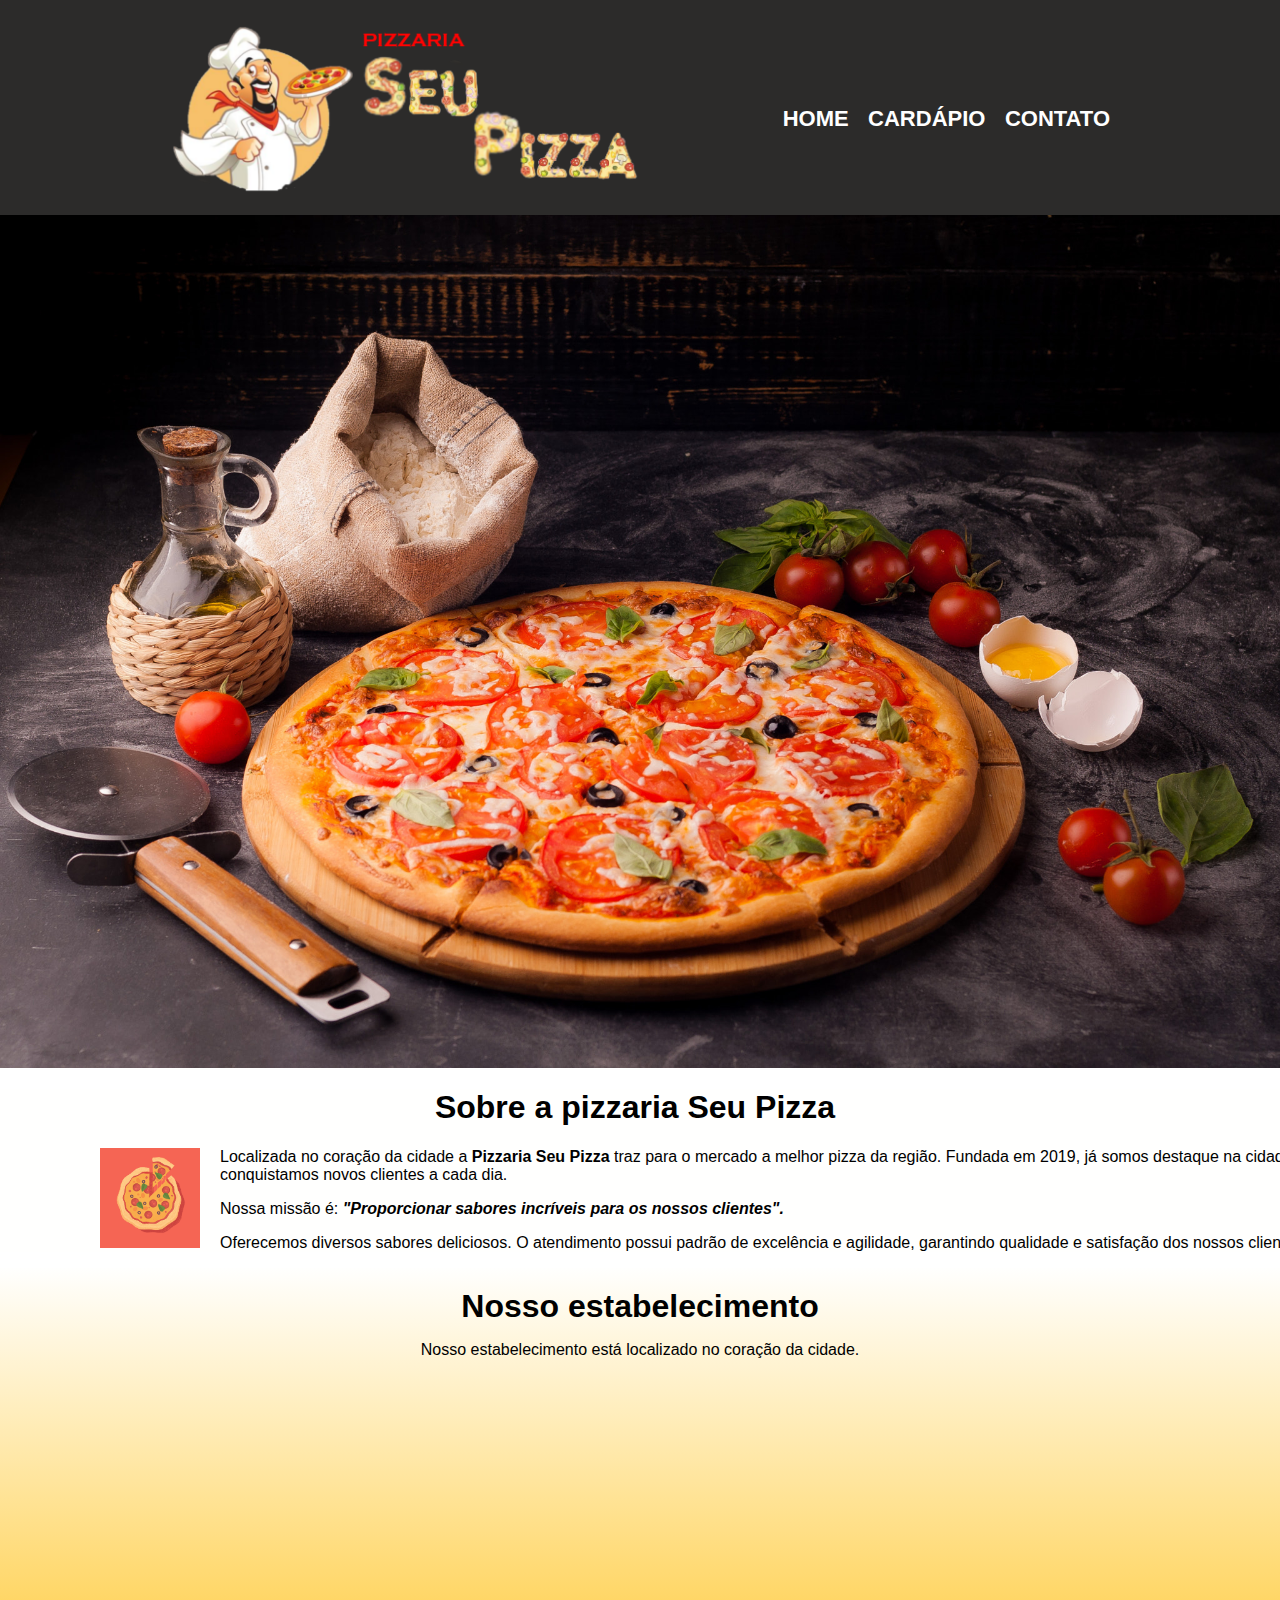
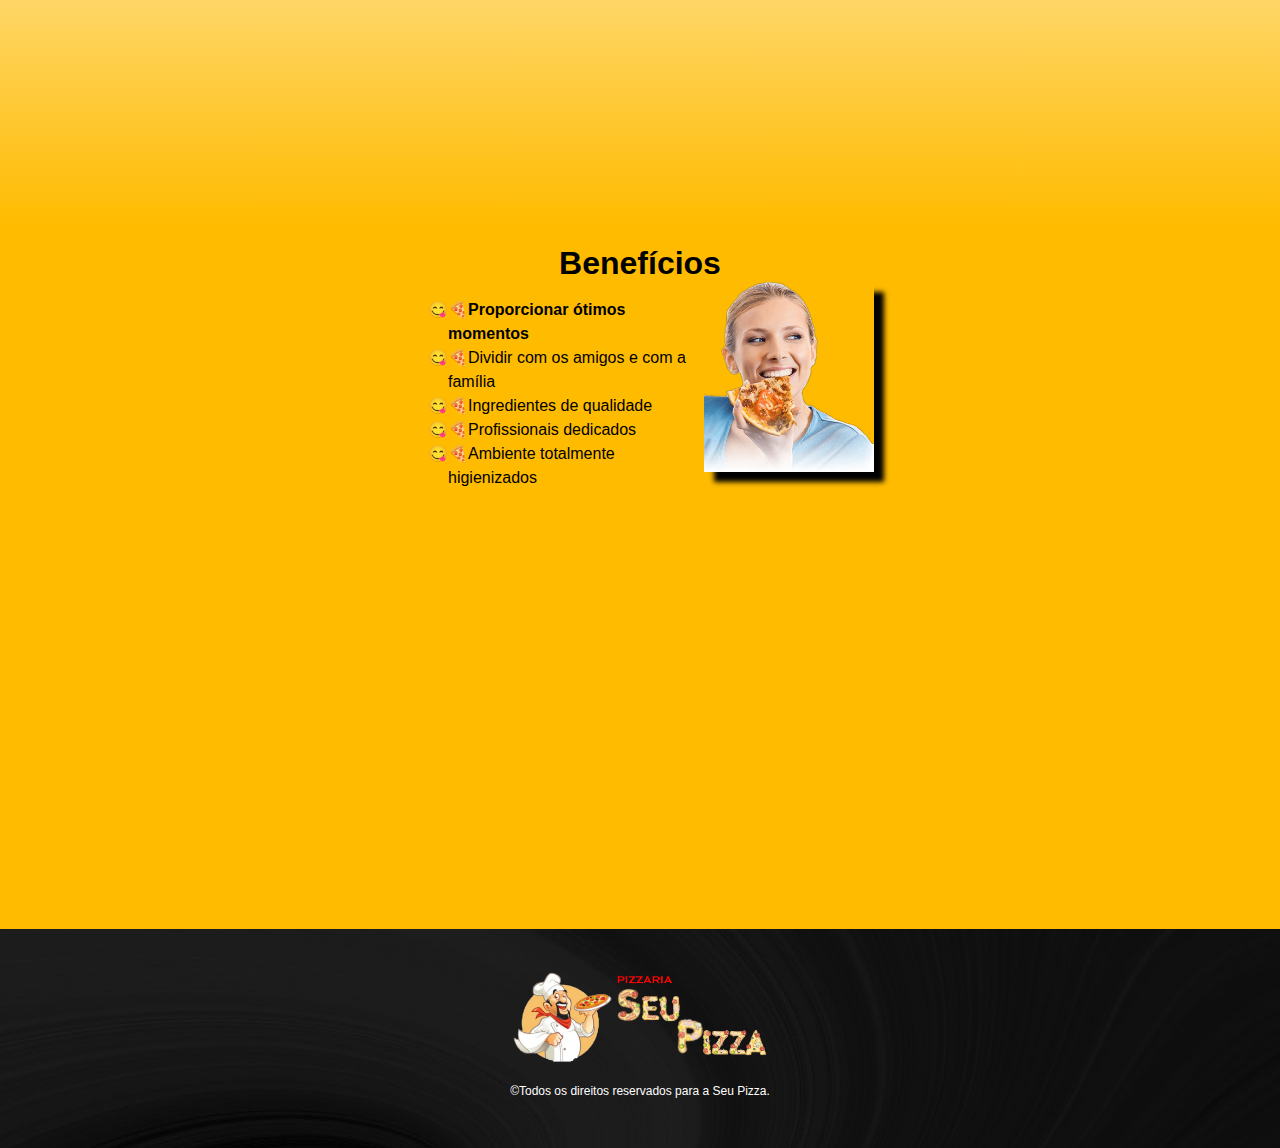
<file: index.html>
<html>
    <head>
        <link href="estilo.css" rel="stylesheet">
        <link href="icone.ico" rel="shortcut icon">
        <title>Pizzaria Seu Pizza</title>
    </head>
    <body>
        <header>
            <div class="logo_caixa">
                <img src="logo.png" title="Pizzaria Seu Pizza" class="logo">
                <nav>
                    <ul>
                        <li><a href="index.html">Home</a></li>
                        <li><a href="cardapio.html">Cardápio</a></li>
                        <li><a href="contato.html">Contato</a></li>
                    </ul>
                </nav>
            </div>
        </header>
        <!--Banner da pizzaria Seu Pizza-->
        <img src="imagempizzafundo.jpg" title="Wallpaper de pizza" class="banner">
        <!--Conteudo da sessão sobre a pizzaria Seu Pizza-->
        <main>
           <section class="sobre-pizzaria" title="Sobre a pizzaria Seu Pizza">
            <h1 class="titulo-pizza">Sobre a pizzaria Seu Pizza</h1>
            <img src="Pizza.png" alt="Pizza!" class="pizza">
            <p>
                Localizada no coração da cidade a <strong>Pizzaria Seu Pizza</strong> traz
                para o mercado a melhor pizza da região. Fundada em 2019, já
                somos destaque na cidade e conquistamos novos clientes a cada dia.
                </p>
                <p>
                Nossa missão é: <strong><i>"Proporcionar sabores incríveis para os nossos 
                clientes".</strong></i>
                </p>
                <p>
                Oferecemos diversos sabores deliciosos. O atendimento possui
                padrão de excelência e agilidade, garantindo qualidade e
                satisfação dos nossos clientes.
            </p>
           </section>
           <!--Nosso estabelecimento-->
           <section class="mapa">
            <h1 class="titulo-padrao">Nosso estabelecimento</h1>
            <p>
                Nosso estabelecimento está localizado no coração da cidade.
            </p>
            <iframe src="https://www.google.com/maps/embed?pb=!1m18!1m12!1m3!1d3654.8653098296245!2d-46.56120982372965!3d-23.644994164671903!2m3!1f0!2f0!3f0!3m2!1i1024!2i768!4f13.1!3m3!1m2!1s0x94ce4328c992748f%3A0xcea3c3e698444297!2sSENAI%20S%C3%A3o%20Caetano%20do%20Sul!5e0!3m2!1spt-BR!2sbr!4v1693607974762!5m2!1spt-BR!2sbr" 
            width="1000" height="450" style="border:0;" allowfullscreen="" loading="lazy" referrerpolicy="no-referrer-when-downgrade"></iframe>
           </section>
           <!--Beneficios-->
           <section class="beneficios">
           <h1 class="titulo-padrao">Benefícios</h1>
           <div class="conteudo-beneficios">
           <ul class="lista-beneficios">
            <li>Proporcionar ótimos momentos</li>
            <li>Dividir com os amigos e com a família</li>
            <li>Ingredientes de qualidade</li>
            <li>Profissionais dedicados</li>
            <li>Ambiente totalmente higienizados</li>
           </ul><img src="Beneficios.png" class="img_beneficios"/>
           </div>
           <div>
            <br><br><br>
           </div>
           <section class="video">
           <iframe width="560" height="315" src="https://www.youtube.com/embed/STa_UtZP3tg?si=D3w8BBCv1DRQ6tbk" 
           title="YouTube video player" frameborder="0" allow="accelerometer; autoplay; clipboard-write; encrypted-media; gyroscope; picture-in-picture; web-share" 
           allowfullscreen></iframe>
           <div>
            <br><br><br>
           </div>
           </section>
           </section>
        </main>
        <footer>
            <img src="logo.png" alt="Seu Pizza" class="logo_footer">
            <p class="copyright">&copy;Todos os direitos reservados para a Seu Pizza.</p>
        </footer>
    </body>
</html>
</file>
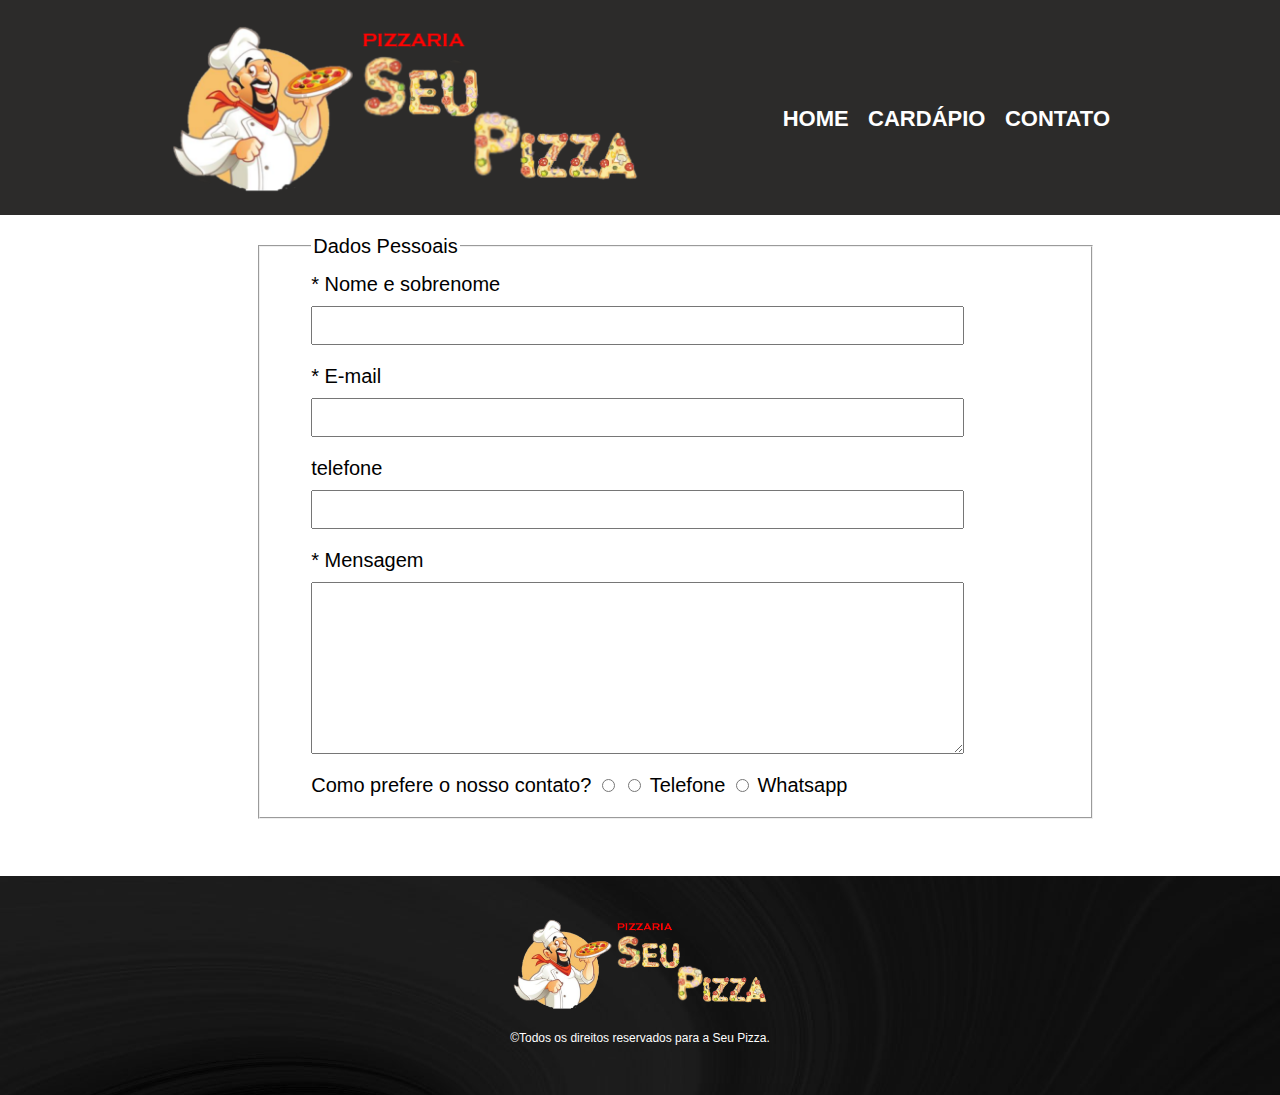
<file: contato.html>
<html>
    <head>
        <link href="estilo.css" rel="stylesheet">
        <link href="icone.ico" rel="shortcut icon">
        <title>Pizzaria Seu Pizza</title>
    </head>
    <body>
        <header>
            <div class="logo_caixa">
                <img src="logo.png" title="Pizzaria Seu Pizza" class="logo">
                <nav>
                    <ul>
                        <li><a href="index.html">Home</a></li>
                        <li><a href="cardapio.html">Cardápio</a></li>
                        <li><a href="contato.html">Contato</a></li>
                    </ul>
                </nav>
            </div>
        </header>
        <form name="frmContato" method="get" action="mailto:teste@mail.com" target="_blank">
            <fieldset>
                <legend>Dados Pessoais</legend>
                <label for="nomesobrenome">* Nome e sobrenome</label>
                <input type="text" id="nomesobrenome" name="" class="input-padrao" required>

                <label for="email">* E-mail</label>
                <input type="email" id="email" name="" class="input-padrao" placeholder=''>

                <label for="telefone">telefone</label>
                <input type="tel" id="telefone" name="" class="input-padrao" placeholder=""(XX) XX>

                <label for="mensagem">* Mensagem</label>
                <textarea cols="70" rows="10" id="mensagem" class="input-padrao"></textarea>

                <label for="contato">Como prefere o nosso contato?
                  <input type="radio" value="radio-mail" name="Contato"> <E-mail></E-mail>
                  <input type="radio" value="radio-telefone" name="Contato"> Telefone
                  <input type="radio" value="radio-whatsapp" name="Contato"> Whatsapp
                </label>
               </fieldset>
            </form>
            <br><br>
            <footer>
                <img src="logo.png" alt="Seu Pizza" class="logo_footer">
                <p class="copyright">&copy;Todos os direitos reservados para a Seu Pizza.</p>
            </footer>
        </html>
</file>
<file: estilo.css>
/*definindo a fonte do texto de todo o site, margens e bordas*/
body{
    font-family: "Arial";
    margin: 0;
    padding: 0;
    border: 0;
}
/**/
header{
    background-color: #2c2b2a;
    padding: 20px;
}

nav{
    position: absolute;
    right: 0;
    top: 70px;
}
nav li{
    display: inline;
    margin: 0 0 0 15px;

}
nav a{
    color: white;
    text-decoration: none;
    text-transform: uppercase;
    font-weight: bold;
    font-size: 22px;
}
/*Estilização do link quando o mouse estiver em cima*/
nav a:hover{
    color: red;
    text-decoration: underline;

}
.logo_caixa{
    position: relative;
    width: 940px;
    margin: auto;
}
.logo{
    width: 50%;
}
.banner{
    width: 100%;
}
/*Sobre a pizzaria seu pizza*/
.pizza{
width: 100px;
float: left;
margin: 0 20px;
}

.titulo-pizza{
    text-align: center;
    clear: left;
    font-size: 2em;
    padding-right: 170px;
}

.sobre-pizzaria{
    background-color: #fffffe;
    width: 100%;
    padding-left: 80px;
}

.titulo-padrao{
    text-align: center;
    font-size: 2em;
    margin: 0;
    padding-top: 20px;
}

/*Estilização da sessão Nosso estabelecimento*/
.mapa{
    text-align: center;
    background: linear-gradient(#fffffe, #FFBB00);
}
/*Estilização da sessão Beneficios*/
.beneficios{
    background-color: #FFBB00;    
}
.lista-beneficios{
    list-style: "😋";
    width: 20%;
    display: inline-block;
    vertical-align: top;
    padding-left: 35%;
}
.lista-beneficios li{
    line-height: 1.5;

}
.lista-beneficios li:before{
    content: "🍕";
}
.lista-beneficios li:first-child{
    font-weight: bold;
}
.img_beneficios{
    width: 170px;
    box-shadow: 10px 10px 5px 0 black;
    opacity: 1;
    transition: 400ms;
}
img.beneficios:hover{
    opacity: 0.7;
}
.conteudo-beneficios{
    width: 100%;
}
.video{
    text-align: center;
}
/*Estilização do Footer*/
footer{
    text-align: center;
    margin: 0 auto;
    background: url("fundo-preto.jpg");
    padding: 40px 0 30px 0;
}
.copyright{
    color: white;
    font-size: 12px;
    margin: 20px;
}
.logo_footer{
    width: 20%;
}

.cardapiotitulo{
    font-size: 28px;
    color: red;
    list-style: "🍕";
    font-weight: bold;
    margin-top: 1%;
}

.p{
text-align: center;
margin-top: 2%;
}

.pizzas{
    display: flex;
    align-items: center;
    width: 400px;
    height: 250px;
    border: 5px solid rgb(236, 196, 18);
    justify-content: space-around;
    flex-direction: column;
    transition: 1s;
} 

.pizzas:hover{
    border: 5px solid rgb(233, 216, 143);
    width: 480px;
    height: 300px;
    transition: 1s;
}

img{
    width: 100px;
}

.tudo{
    display: flex;
    justify-content: space-around;
    flex-direction: row;
    text-align: center;
    margin-top: 2%;
}

.rodape{
    margin-top: 10%;
}

/*Estilização do contato*/
form{
    margin-top: 20px;
    margin-left: 20%;
    margin-bottom: 20px;
}
form label, form legend{
    display: block;
    font-size: 20px;
    margin: 0 0 10px;
}
fieldset{
    width: 75%;
    padding-left: 5%;
    margin-bottom: 2%;
}
.input-padrao{
    display: block;
    margin: 0 0 20px;
    padding: 10px 25px;
    width: 85%;
}
.chk{
    margin: 20px 0;
}

.enviar{
    width: 40%;
    padding: 15px 0;
    background: orange;
    color: white;
    font-weight: bold;
    border: none;
    border-radius: 5px;
    transition: 1s all;
    cursor: pointer;
}
.enviar:hover{
    background: darkorange;
    transform: scale(1.2);
}
</file>
